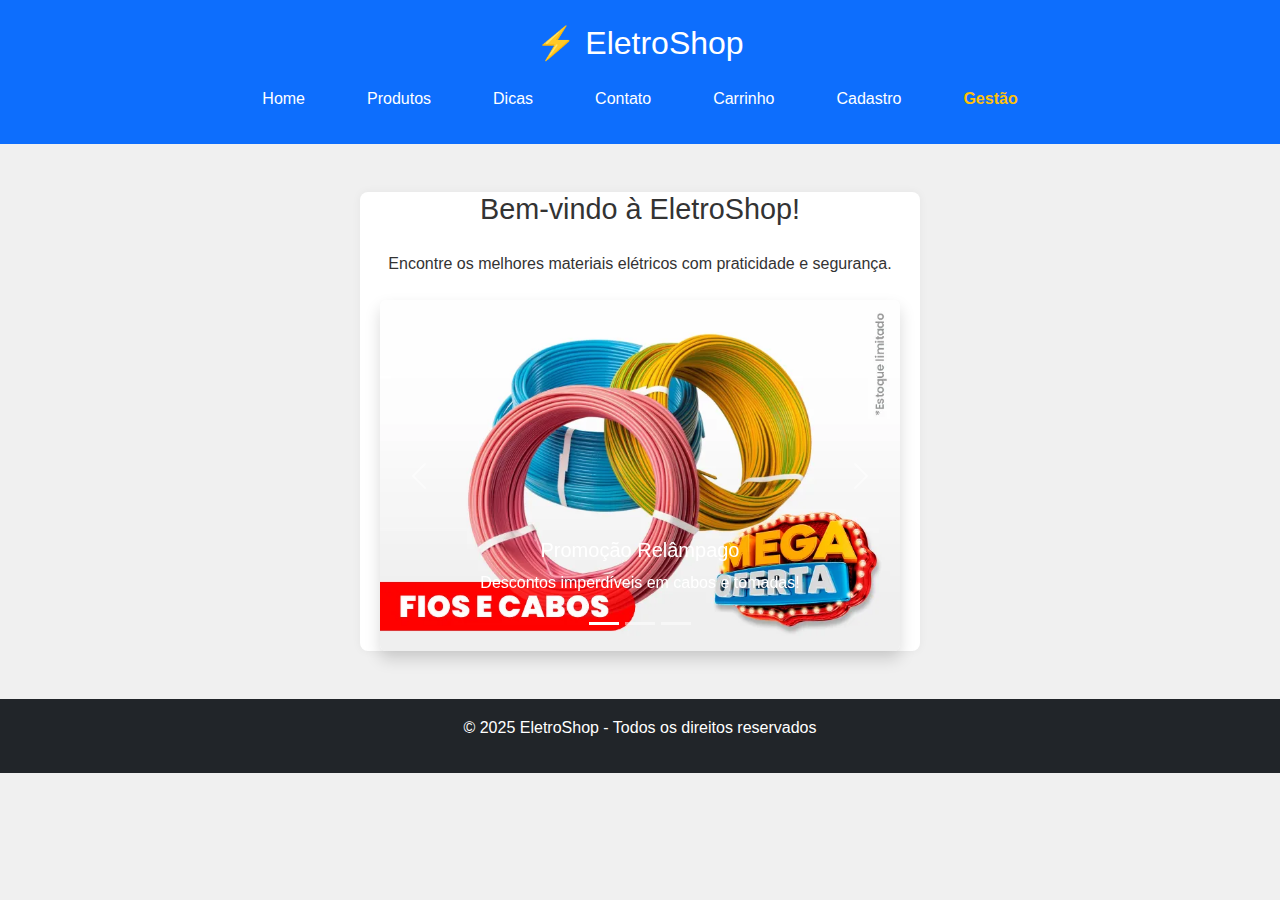
<file: web_e_commerce/index.html>
<!DOCTYPE html>
<html lang="pt-BR">
<head>
  <meta charset="UTF-8" />
  <meta name="viewport" content="width=device-width, initial-scale=1">
  <title>Home | EletroShop</title>
  <link href="https://cdn.jsdelivr.net/npm/bootstrap@5.3.3/dist/css/bootstrap.min.css" rel="stylesheet">
  <link rel="stylesheet" href="style.css" />
</head>
<body>
  <!-- Cabeçalho -->
  <header class="bg-primary text-white py-4">
    <div class="container text-center">
      <h1>⚡ EletroShop</h1>
      <nav class="nav justify-content-center mt-3">
        <a class="nav-link text-white" href="index.html">Home</a>
        <a class="nav-link text-white" href="produtos.html">Produtos</a>
        <a class="nav-link text-white" href="dicas.html">Dicas</a>
        <a class="nav-link text-white" href="contato.html">Contato</a>
        <a class="nav-link text-white" href="carrinho.html">Carrinho</a>
        <a class="nav-link text-white" href="cadastro.html">Cadastro</a>
        <a class="nav-link text-warning fw-bold" href="gestao.php">Gestão</a>
      </nav>
    </div>
  </header>

  <!-- Conteúdo principal -->
  <main class="container my-5">
    <h2 class="text-center mb-4">Bem-vindo à EletroShop!</h2>
    <p class="text-center">Encontre os melhores materiais elétricos com praticidade e segurança.</p>

    <!-- Carousel -->
    <div id="carouselExampleCaptions" class="carousel slide mt-4" data-bs-ride="carousel">
      <div class="carousel-indicators">
        <button type="button" data-bs-target="#carouselExampleCaptions" data-bs-slide-to="0" 
                class="active" aria-current="true" aria-label="Slide 1"></button>
        <button type="button" data-bs-target="#carouselExampleCaptions" data-bs-slide-to="1" 
                aria-label="Slide 2"></button>
        <button type="button" data-bs-target="#carouselExampleCaptions" data-bs-slide-to="2" 
                aria-label="Slide 3"></button>
      </div>

      <div class="carousel-inner rounded shadow">
        <div class="carousel-item active">
          <img src="imagens/banner_01.png" class="d-block w-100" alt="Promoção Relâmpago">
          <div class="carousel-caption d-none d-md-block">
            <h5>Promoção Relâmpago</h5>
            <p>Descontos imperdíveis em cabos e tomadas!</p>
          </div>
        </div>
        <div class="carousel-item">
          <img src="imagens/banner_02.png" class="d-block w-100" alt="Novidades em Iluminação">
          <div class="carousel-caption d-none d-md-block">
            <h5>Novidades</h5>
            <p>Confira os lançamentos em iluminação LED.</p>
          </div>
        </div>
        <div class="carousel-item">
          <img src="imagens/banner_03.png" class="d-block w-100" alt="Trabalho Seguro">
          <div class="carousel-caption d-none d-md-block">
            <h5>Ofertas Especiais</h5>
            <p>Materiais elétricos com até 50% OFF.</p>
          </div>
        </div>
      </div>

      <button class="carousel-control-prev" type="button" 
              data-bs-target="#carouselExampleCaptions" data-bs-slide="prev">
        <span class="carousel-control-prev-icon" aria-hidden="true"></span>
        <span class="visually-hidden">Anterior</span>
      </button>
      <button class="carousel-control-next" type="button" 
              data-bs-target="#carouselExampleCaptions" data-bs-slide="next">
        <span class="carousel-control-next-icon" aria-hidden="true"></span>
        <span class="visually-hidden">Próximo</span>
      </button>
    </div>
  </main>

  <!-- Rodapé -->
  <footer class="bg-dark text-white text-center py-3 mt-5">
    <p>
      &copy; 2025 EletroShop - Todos os direitos reservados
    </p>
  </footer>

  <!-- Scripts -->
  <script src="https://cdn.jsdelivr.net/npm/bootstrap@5.3.3/dist/js/bootstrap.bundle.min.js"></script>
  <script src="https://code.jquery.com/jquery-3.7.1.min.js"></script>
  <script src="script.js"></script>
</body>
</html>
</file>
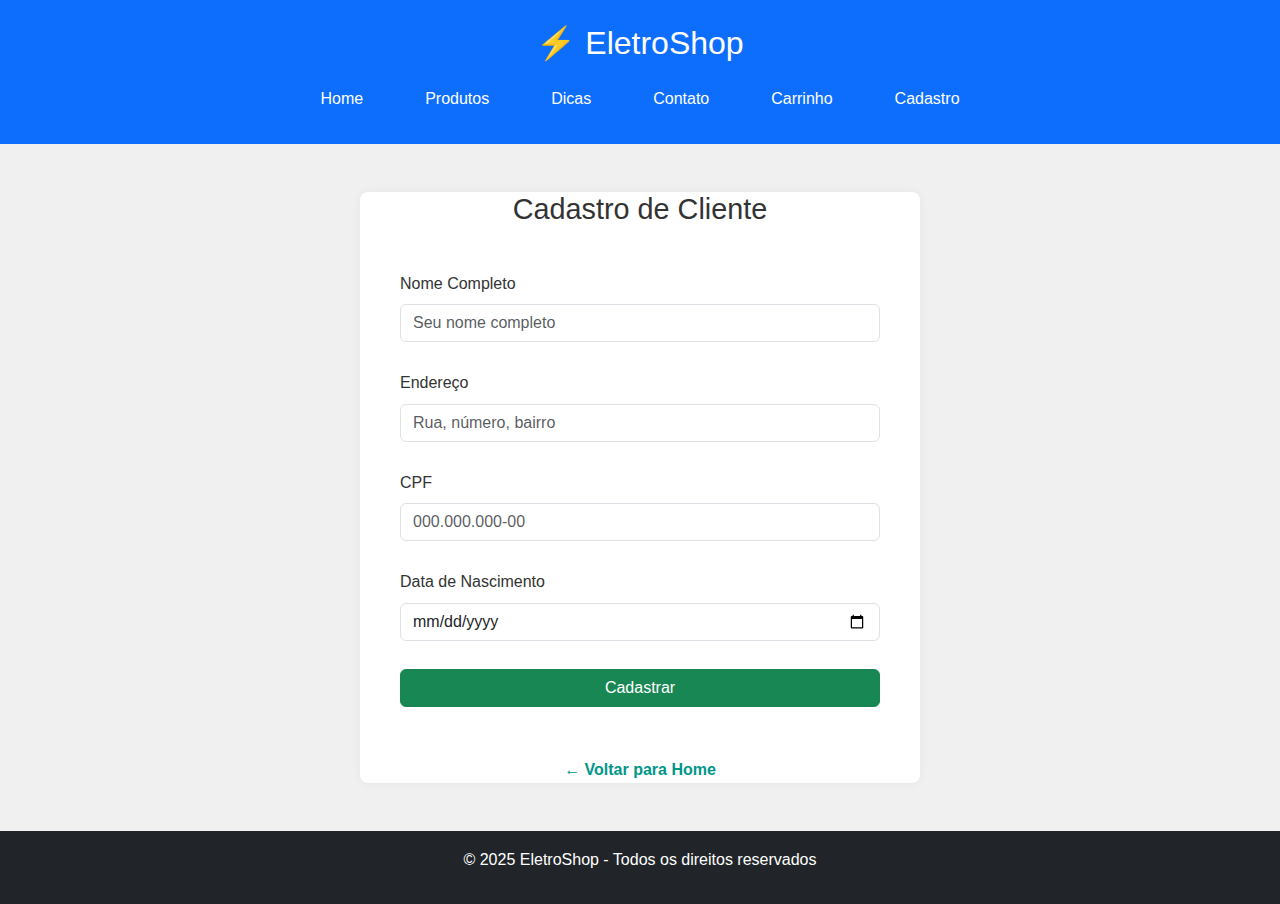
<file: web_e_commerce/cadastro.html>
<!DOCTYPE html>
<html lang="pt-BR">
<head>
  <meta charset="UTF-8" />
  <meta name="viewport" content="width=device-width, initial-scale=1">
  <title>Cadastro de Cliente | EletroShop</title>
  <link href="https://cdn.jsdelivr.net/npm/bootstrap@5.3.3/dist/css/bootstrap.min.css" rel="stylesheet">
  <link rel="stylesheet" href="style.css" />
</head>
<body>
  <header class="bg-primary text-white py-4">
    <div class="container text-center">
      <h1>⚡ EletroShop</h1>
      <nav class="nav justify-content-center mt-3">
        <a class="nav-link text-white" href="index.html">Home</a>
        <a class="nav-link text-white" href="produtos.html">Produtos</a>
        <a class="nav-link text-white" href="dicas.html">Dicas</a>
        <a class="nav-link text-white" href="contato.html">Contato</a>
        <a class="nav-link text-white" href="carrinho.html">Carrinho</a>
        <a class="nav-link text-white" href="cadastro.html">Cadastro</a>
      </nav>
    </div>
  </header>

  <main class="container my-5">
    <h2 class="text-center mb-4">Cadastro de Cliente</h2>
    <form action="criar_cliente.php" method="POST" class="mx-auto max-width-600">
      <div class="mb-3">
        <label for="nome" class="form-label">Nome Completo</label>
        <input type="text" class="form-control" id="nome" name="nome" placeholder="Seu nome completo" required />
      </div>
      <div class="mb-3">
        <label for="endereco" class="form-label">Endereço</label>
        <input type="text" class="form-control" id="endereco" name="endereco" placeholder="Rua, número, bairro" required />
      </div>
      <div class="mb-3">
        <label for="cpf" class="form-label">CPF</label>
        <input type="text" class="form-control" id="cpf" name="cpf" placeholder="000.000.000-00" pattern="\d{3}\.\d{3}\.\d{3}-\d{2}" required />
      </div>
      <div class="mb-3">
        <label for="data_nascimento" class="form-label">Data de Nascimento</label>
        <input type="date" class="form-control" id="data_nascimento" name="data_nascimento" required />
      </div>
      <button type="submit" class="btn btn-success w-100">Cadastrar</button>
    </form>
    <div class="text-center mt-3">
      <a href="index.html" class="voltar">← Voltar para Home</a>
    </div>
  </main>

  <footer class="bg-dark text-white text-center py-3 mt-5">
    <p>&copy; 2025 EletroShop - Todos os direitos reservados</p>
  </footer>

  <script src="https://cdn.jsdelivr.net/npm/bootstrap@5.3.3/dist/js/bootstrap.bundle.min.js"></script>
</body>
</html>
</file>
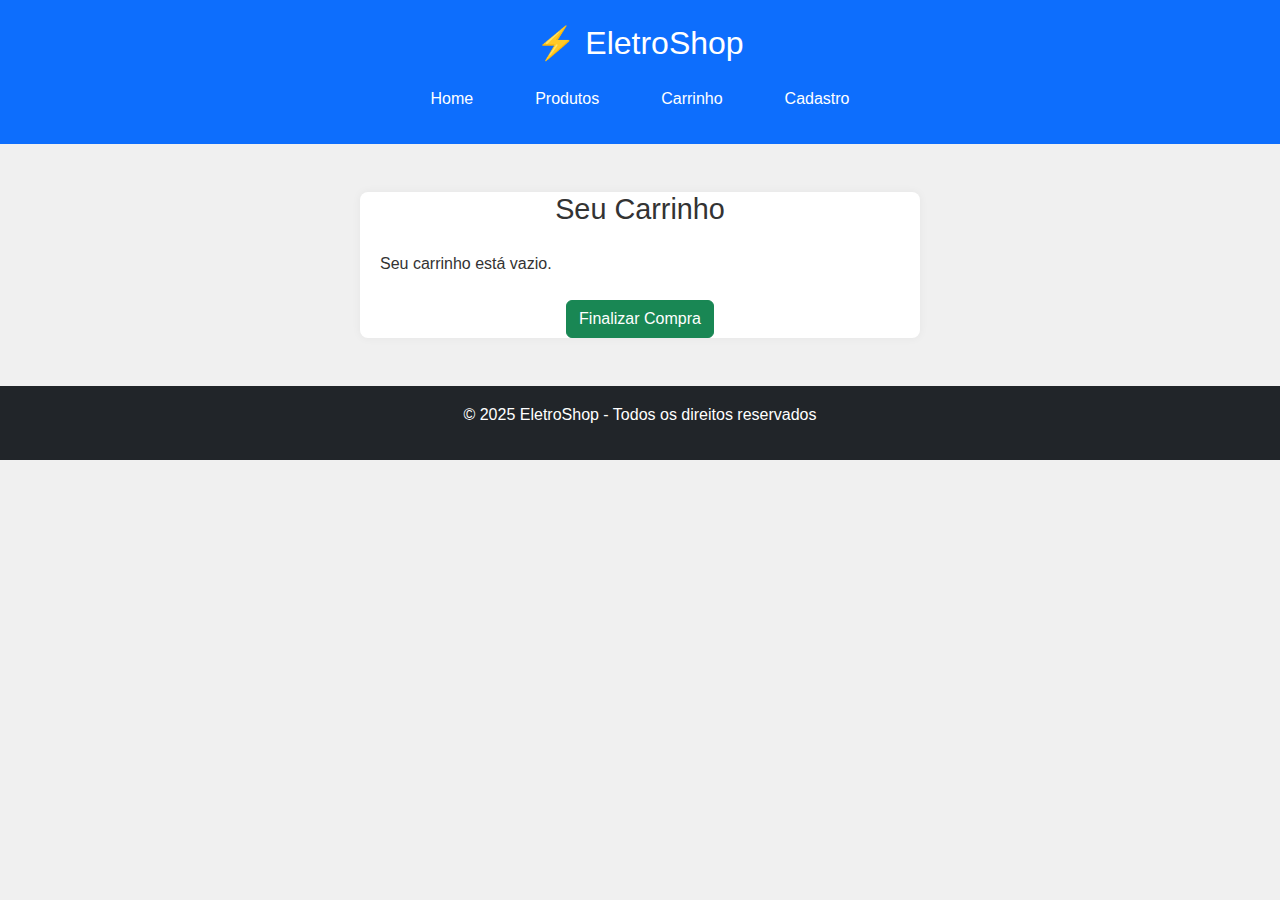
<file: web_e_commerce/carrinho.html>
<!DOCTYPE html>
<html lang="pt-BR">
<head>
  <meta charset="UTF-8" />
  <meta name="viewport" content="width=device-width, initial-scale=1">
  <title>Carrinho | EletroShop</title>
  <link href="https://cdn.jsdelivr.net/npm/bootstrap@5.3.3/dist/css/bootstrap.min.css" rel="stylesheet">
  <link rel="stylesheet" href="style.css" />
</head>
<body>
  <header class="bg-primary text-white py-4">
    <div class="container text-center">
      <h1>⚡ EletroShop</h1>
      <nav class="nav justify-content-center mt-3">
        <a class="nav-link text-white" href="index.html">Home</a>
        <a class="nav-link text-white" href="produtos.html">Produtos</a>
        <a class="nav-link text-white" href="carrinho.html">Carrinho</a>
        <a class="nav-link text-white" href="cadastro.html">Cadastro</a>
      </nav>
    </div>
  </header>

  <main class="container my-5">
    <h2 class="text-center mb-4">Seu Carrinho</h2>
    <div id="carrinho-lista" class="mt-4"></div>
    <div class="text-center mt-4">
      <button id="finalizar-compra" class="btn btn-success">Finalizar Compra</button>
    </div>
  </main>

  <div class="modal fade" id="clienteModal" tabindex="-1" aria-labelledby="clienteModalLabel" aria-hidden="true">
    <div class="modal-dialog">
      <div class="modal-content">
        <div class="modal-header">
          <h5 class="modal-title" id="clienteModalLabel">Identificação do Cliente</h5>
          <button type="button" class="btn-close" data-bs-dismiss="modal" aria-label="Close"></button>
        </div>
        <div class="modal-body">
          <form id="form-verificar-cliente">
            <div class="mb-3">
              <label for="cpfCliente" class="form-label">Digite seu CPF para continuar</label>
              <input type="text" class="form-control" id="cpfCliente" placeholder="000.000.000-00" required>
            </div>
            <div id="cliente-info" class="alert alert-success" style="display:none;"></div>
            <button type="submit" class="btn btn-primary w-100">Verificar</button>
          </form>
        </div>
        <div class="modal-footer">
          <button type="button" class="btn btn-secondary" data-bs-dismiss="modal">Cancelar</button>
          <button type="button" id="prosseguir-compra" class="btn btn-success" style="display:none;">Prosseguir para Pagamento</button>
        </div>
      </div>
    </div>
  </div>

  <footer class="bg-dark text-white text-center py-3 mt-5">
    <p>&copy; 2025 EletroShop - Todos os direitos reservados</p>
  </footer>
  <script src="https://cdn.jsdelivr.net/npm/bootstrap@5.3.3/dist/js/bootstrap.bundle.min.js"></script>
  <script src="https://code.jquery.com/jquery-3.7.1.min.js"></script>
  <script src="script.js"></script>
</body>
</html>
</file>
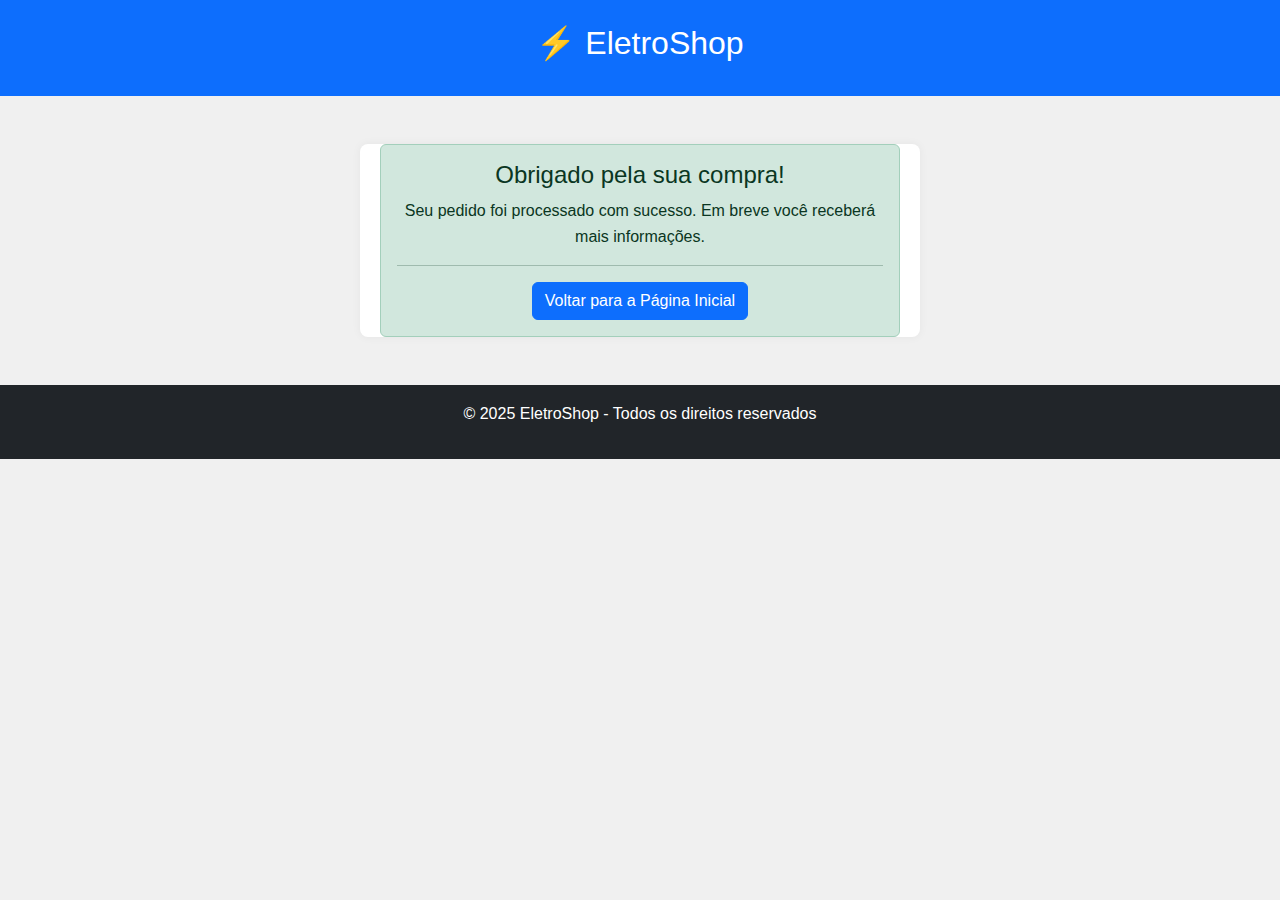
<file: web_e_commerce/compra_sucesso.html>
<!DOCTYPE html>
<html lang="pt-BR">
<head>
  <meta charset="UTF-8" />
  <meta name="viewport" content="width=device-width, initial-scale=1">
  <title>Compra Finalizada | EletroShop</title>
  <link href="https://cdn.jsdelivr.net/npm/bootstrap@5.3.3/dist/css/bootstrap.min.css" rel="stylesheet">
  <link rel="stylesheet" href="style.css" />
</head>
<body>
  <header class="bg-primary text-white py-4">
    <div class="container text-center">
      <h1>⚡ EletroShop</h1>
    </div>
  </header>

  <main class="container my-5 text-center">
    <div class="alert alert-success" role="alert">
      <h4 class="alert-heading">Obrigado pela sua compra!</h4>
      <p>Seu pedido foi processado com sucesso. Em breve você receberá mais informações.</p>
      <hr>
      <a href="index.html" class="btn btn-primary">Voltar para a Página Inicial</a>
    </div>
  </main>

  <footer class="bg-dark text-white text-center py-3 mt-5">
    <p>&copy; 2025 EletroShop - Todos os direitos reservados</p>
  </footer>
</body>
</html>
</file>
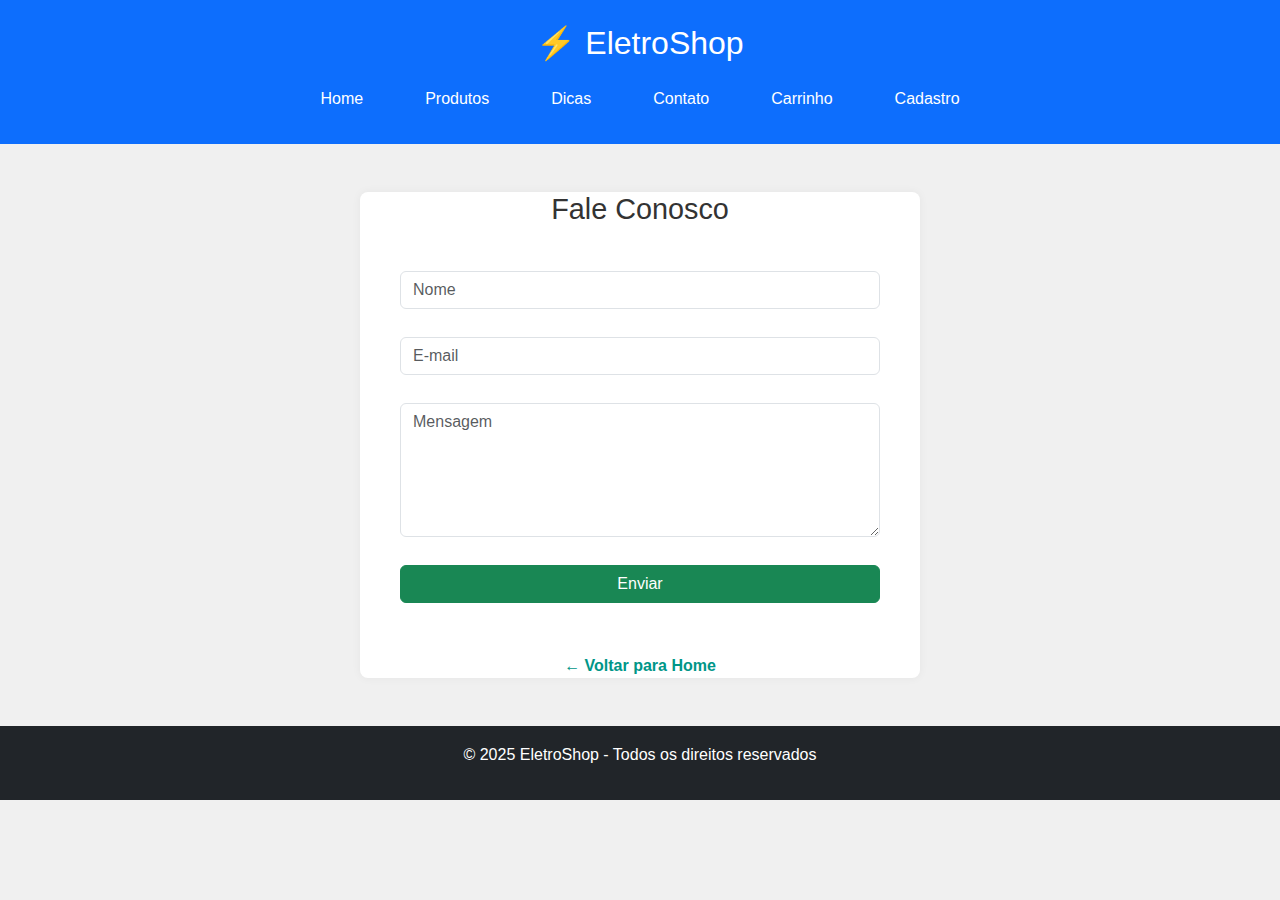
<file: web_e_commerce/contato.html>
<!DOCTYPE html>
<html lang="pt-BR">
<head>
  <meta charset="UTF-8" />
  <meta name="viewport" content="width=device-width, initial-scale=1">
  <title>Contato | EletroShop</title>
  <link href="https://cdn.jsdelivr.net/npm/bootstrap@5.3.3/dist/css/bootstrap.min.css" rel="stylesheet">
  <link rel="stylesheet" href="style.css" />
</head>
<body>
  <header class="bg-primary text-white py-4">
    <div class="container text-center">
      <h1>⚡ EletroShop</h1>
      <nav class="nav justify-content-center mt-3">
        <a class="nav-link text-white" href="index.html">Home</a>
        <a class="nav-link text-white" href="produtos.html">Produtos</a>
        <a class="nav-link text-white" href="dicas.html">Dicas</a>
        <a class="nav-link text-white" href="contato.html">Contato</a>
        <a class="nav-link text-white" href="carrinho.html">Carrinho</a>
        <a class="nav-link text-white" href="cadastro.html">Cadastro</a>
      </nav>
    </div>
  </header>

  <main class="container my-5">
    <h2 class="text-center mb-4">Fale Conosco</h2>
    <form id="form-contato" class="mx-auto" style="max-width: 600px;">
      <input type="text" class="form-control mb-3" placeholder="Nome" required />
      <input type="email" class="form-control mb-3" placeholder="E-mail" required />
      <textarea class="form-control mb-3" rows="5" placeholder="Mensagem" required></textarea>
      <button type="submit" class="btn btn-success w-100">Enviar</button>
    </form>
    <div class="text-center">
      <a href="index.html" class="voltar">← Voltar para Home</a>
    </div>
  </main>

  <footer class="bg-dark text-white text-center py-3 mt-5">
    <p>&copy; 2025 EletroShop - Todos os direitos reservados</p>
  </footer>

  <!-- Scripts -->
  <script src="https://cdn.jsdelivr.net/npm/bootstrap@5.3.3/dist/js/bootstrap.bundle.min.js"></script>
  <script src="https://code.jquery.com/jquery-3.7.1.min.js"></script>
  <script src="script.js"></script>

  <!-- Script extra para validar envio do contato -->
  <script>
    $(document).ready(function() {
      $("#form-contato").on("submit", function(e) {
        e.preventDefault();
        alert("Obrigado por entrar em contato! Em breve responderemos sua mensagem.");
        $(this).trigger("reset");
      });
    });
  </script>
</body>
</html>
</file>
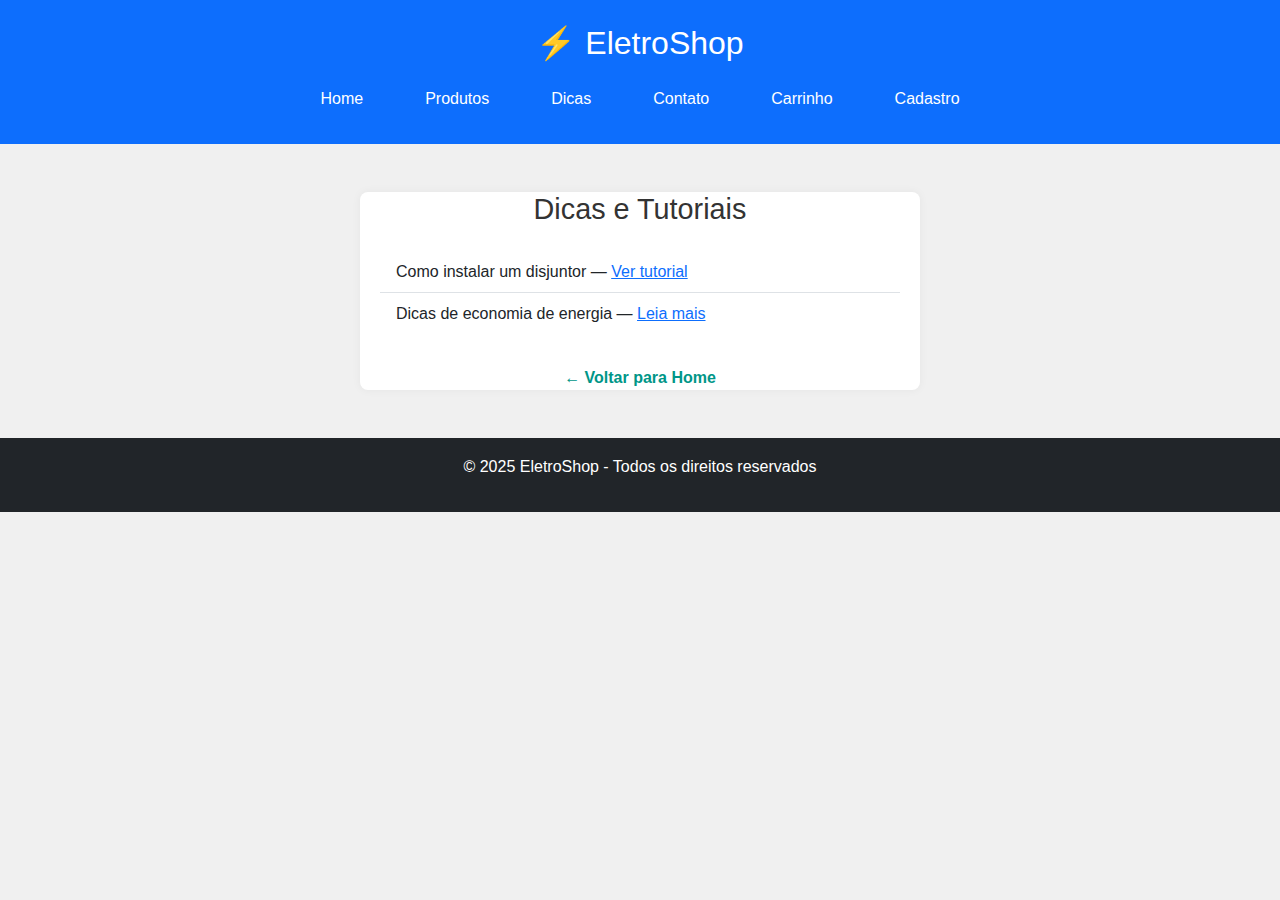
<file: web_e_commerce/dicas.html>
<!DOCTYPE html>
<html lang="pt-BR">
<head>
  <meta charset="UTF-8" />
  <meta name="viewport" content="width=device-width, initial-scale=1">
  <title>Dicas | EletroShop</title>
  <link href="https://cdn.jsdelivr.net/npm/bootstrap@5.3.3/dist/css/bootstrap.min.css" rel="stylesheet">
  <link rel="stylesheet" href="style.css" />
</head>
<body>
  <header class="bg-primary text-white py-4">
    <div class="container text-center">
      <h1>⚡ EletroShop</h1>
      <nav class="nav justify-content-center mt-3">
        <a class="nav-link text-white" href="index.html">Home</a>
        <a class="nav-link text-white" href="produtos.html">Produtos</a>
        <a class="nav-link text-white" href="dicas.html">Dicas</a>
        <a class="nav-link text-white" href="contato.html">Contato</a>
        <a class="nav-link text-white" href="carrinho.html">Carrinho</a>
        <a class="nav-link text-white" href="cadastro.html">Cadastro</a>
      </nav>
    </div>
  </header>

  <main class="container my-5">
    <h2 class="text-center mb-4">Dicas e Tutoriais</h2>
    <ul class="list-group list-group-flush">
      <li class="list-group-item">Como instalar um disjuntor — <a href="#">Ver tutorial</a></li>
      <li class="list-group-item">Dicas de economia de energia — <a href="#">Leia mais</a></li>
    </ul>
    <div class="text-center">
      <a href="index.html" class="voltar">← Voltar para Home</a>
    </div>
  </main>

  <footer class="bg-dark text-white text-center py-3 mt-5">
    <p>&copy; 2025 EletroShop - Todos os direitos reservados</p>
  </footer>
  <script src="https://cdn.jsdelivr.net/npm/bootstrap@5.3.3/dist/js/bootstrap.bundle.min.js"></script>
  <script src="https://code.jquery.com/jquery-3.7.1.min.js"></script>
  <script src="script.js"></script>
</body>
</html>
</file>
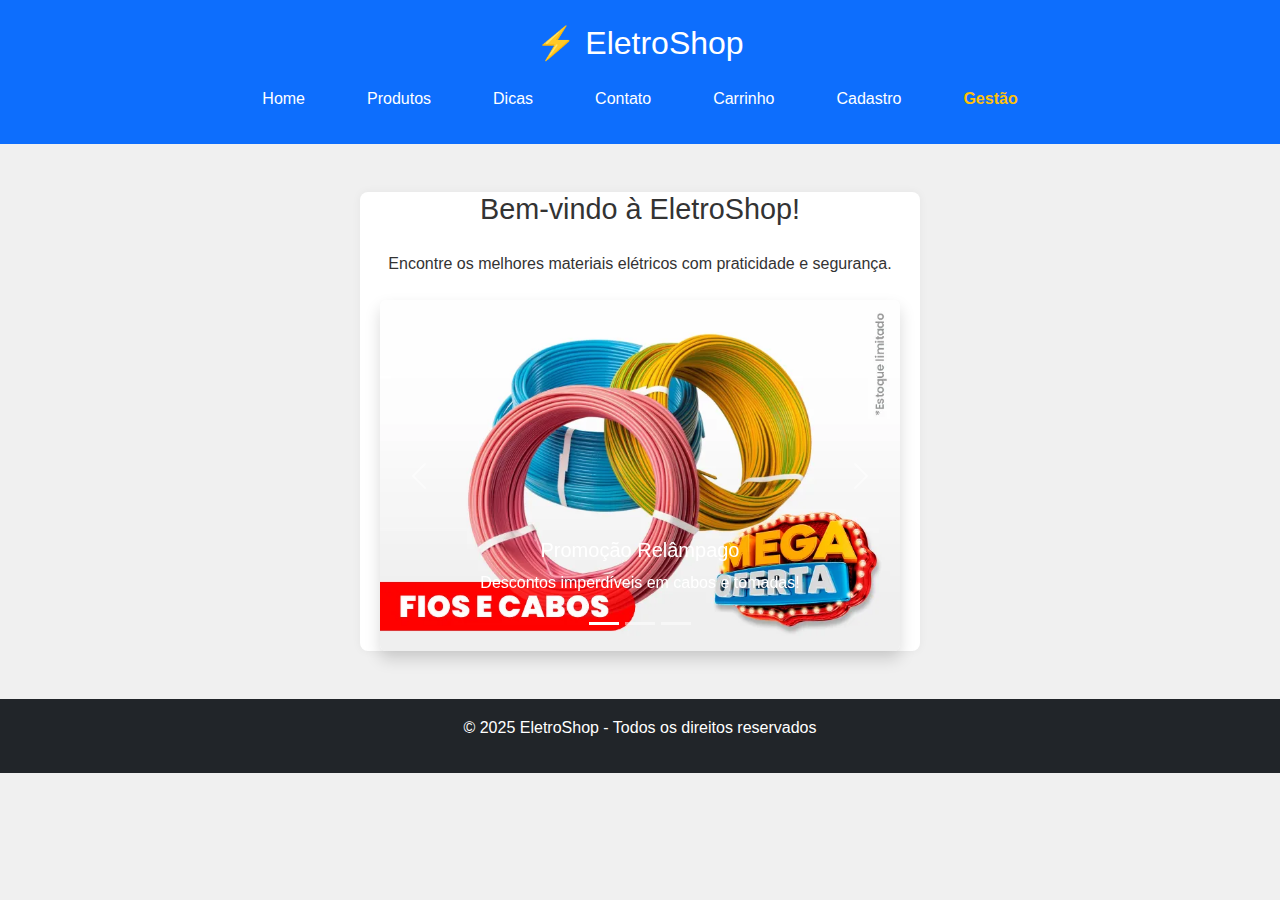
<file: web_e_commerce/pagamento.html>
<!DOCTYPE html>
<html lang="pt-BR">
<head>
  <meta charset="UTF-8" />
  <meta name="viewport" content="width=device-width, initial-scale=1">
  <title>Pagamento | EletroShop</title>
  <link href="https://cdn.jsdelivr.net/npm/bootstrap@5.3.3/dist/css/bootstrap.min.css" rel="stylesheet">
  <link rel="stylesheet" href="style.css" />
</head>
<body>
  <header class="bg-primary text-white py-4">
    <div class="container text-center">
      <h1>⚡ EletroShop</h1>
      <p>Etapa Final: Pagamento</p>
    </div>
  </header>

  <main class="container my-5">
    <h2 class="text-center mb-4">Escolha o Método de Pagamento</h2>
    <form action="atualizar_pagamento.php" method="POST" class="mx-auto" style="max-width: 500px;">
      <input type="hidden" id="venda_id" name="venda_id" value="">

      <div class="list-group">
        <label class="list-group-item">
          <input class="form-check-input me-1" type="radio" name="metodo_pagamento" value="PIX" required>
          PIX
        </label>
        <label class="list-group-item">
          <input class="form-check-input me-1" type="radio" name="metodo_pagamento" value="Dinheiro">
          Dinheiro
        </label>
        <label class="list-group-item">
          <input class="form-check-input me-1" type="radio" name="metodo_pagamento" value="Cartao de Credito">
          Cartão de Crédito
        </label>
        <label class="list-group-item">
          <input class="form-check-input me-1" type="radio" name="metodo_pagamento" value="Cartao de Debito">
          Cartão de Débito
        </label>
        <label class="list-group-item">
          <input class="form-check-input me-1" type="radio" name="metodo_pagamento" value="Boleto">
          Boleto
        </label>
      </div>

      <button type="submit" class="btn btn-success w-100 mt-4">Confirmar Pagamento</button>
    </form>
  </main>

  <footer class="bg-dark text-white text-center py-3 mt-5">
    <p>&copy; 2025 EletroShop</p>
  </footer>

  <script>
    // Pega o venda_id da URL e o insere no campo hidden do formulário
    document.addEventListener("DOMContentLoaded", function() {
      const params = new URLSearchParams(window.location.search);
      const vendaId = params.get('venda_id');
      if (vendaId) {
        document.getElementById('venda_id').value = vendaId;
      } else {
        alert('ID da venda não encontrado. Retornando para a página inicial.');
        window.location.href = 'index.html';
      }
    });
  </script>
</body>
</html>
</file>
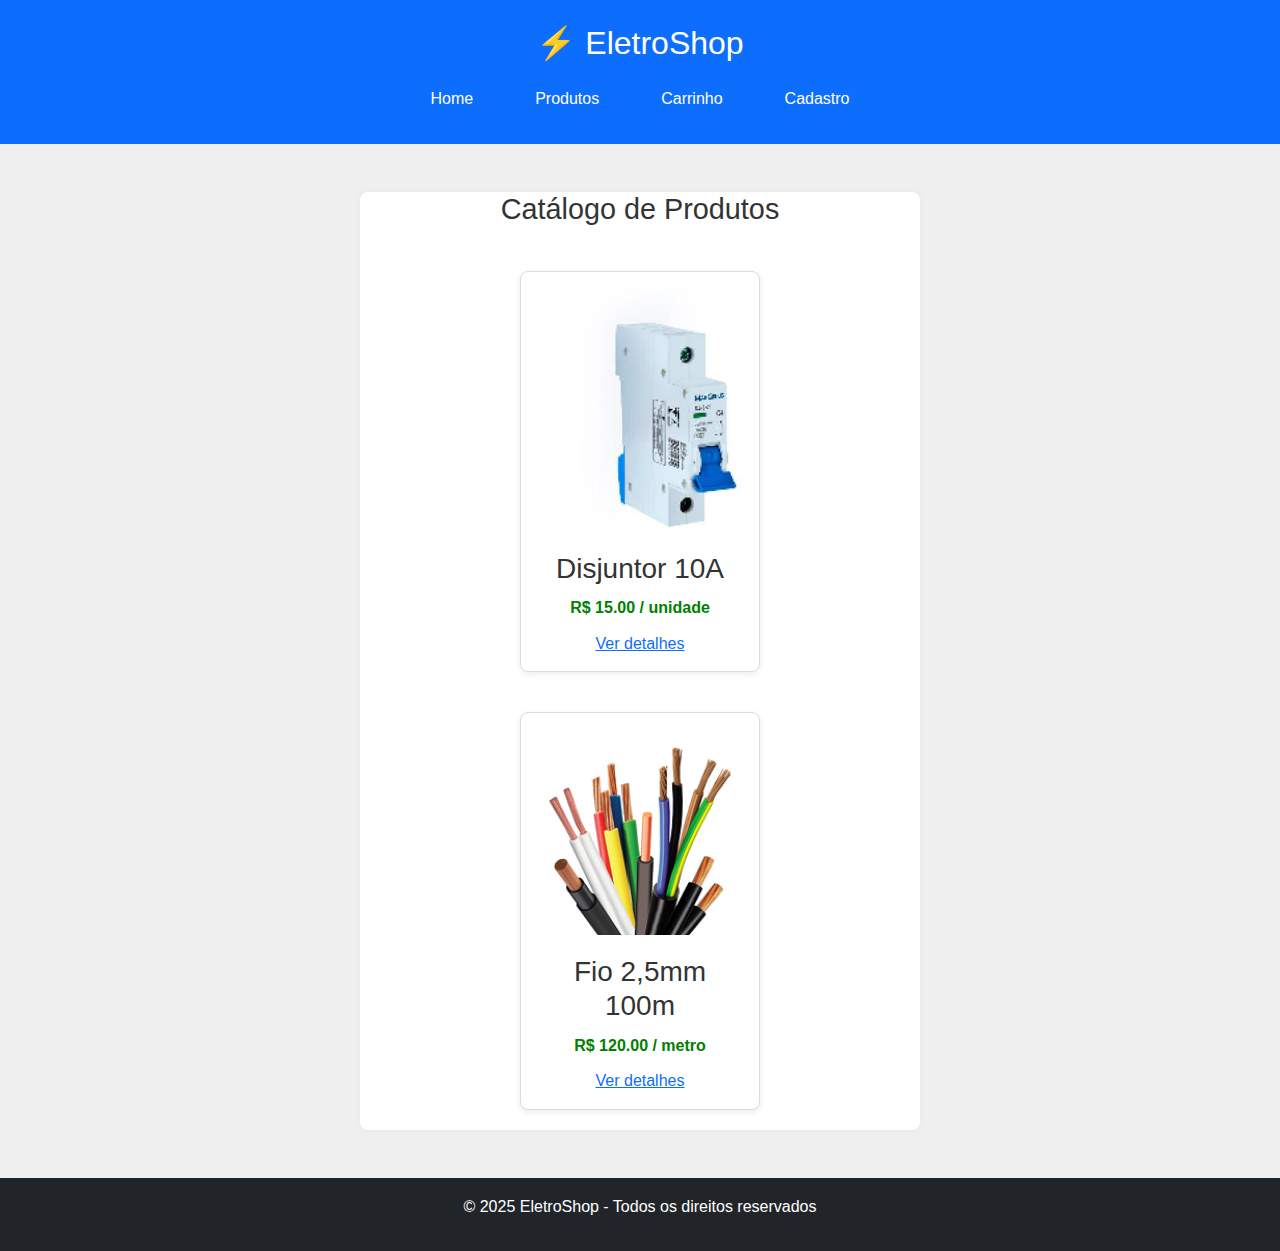
<file: web_e_commerce/produtos.html>
<!DOCTYPE html>
<html lang="pt-BR">
<head>
  <meta charset="UTF-8" />
  <meta name="viewport" content="width=device-width, initial-scale=1">
  <title>Produtos | EletroShop</title>
  <link href="https://cdn.jsdelivr.net/npm/bootstrap@5.3.3/dist/css/bootstrap.min.css" rel="stylesheet">
  <link rel="stylesheet" href="style.css" />
</head>
<body>
  <header class="bg-primary text-white py-4">
    <div class="container text-center">
      <h1>⚡ EletroShop</h1>
      <nav class="nav justify-content-center mt-3">
        <a class="nav-link text-white" href="index.html">Home</a>
        <a class="nav-link text-white" href="produtos.html">Produtos</a>
        <a class="nav-link text-white" href="carrinho.html">Carrinho</a>
        <a class="nav-link text-white" href="cadastro.html">Cadastro</a>
      </nav>
    </div>
  </header>

  <main class="container my-5">
    <h2 class="text-center mb-4">Catálogo de Produtos</h2>
    <div class="produtos-container" id="lista-produtos"></div>
  </main>

  <footer class="bg-dark text-white text-center py-3 mt-5">
    <p>&copy; 2025 EletroShop - Todos os direitos reservados</p>
  </footer>
  <script src="https://cdn.jsdelivr.net/npm/bootstrap@5.3.3/dist/js/bootstrap.bundle.min.js"></script>
  <script src="https://code.jquery.com/jquery-3.7.1.min.js"></script>
  <script src="script.js"></script>
</body>
</html>
</file>
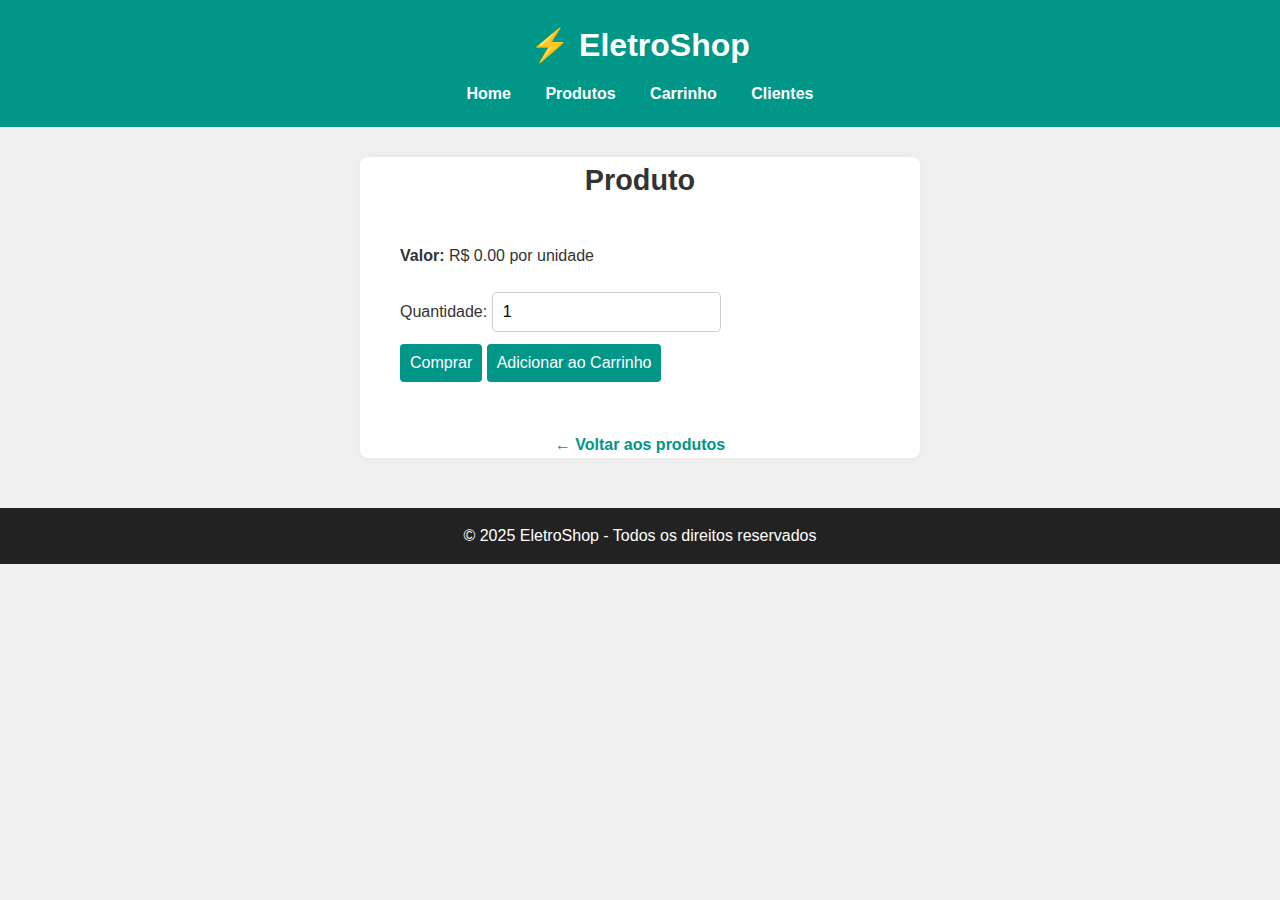
<file: web_e_commerce/venda.html>
<!DOCTYPE html>
<html lang="pt-BR">
<head>
  <meta charset="UTF-8" />
  <meta name="viewport" content="width=device-width, initial-scale=1">
  <title>Detalhes do Produto | EletroShop</title>
  <link rel="stylesheet" href="style.css" />
</head>
<body>
  <header>
    <h1>⚡ EletroShop</h1>
    <nav>
      <a href="index.html">Home</a>
      <a href="produtos.html">Produtos</a>
      <a href="carrinho.html">Carrinho</a>
      <a class="nav-link text-white" href="listar_clientes.php">Clientes</a>
    </nav>
  </header>

  <main class="container">
    <h2 id="nome-produto">Detalhes do Produto</h2>
    <form id="form-venda">
      <p><strong>Valor:</strong> R$ <span id="valor-produto">0.00</span> <span id="unidade">unidade</span></p>

      <div id="campos-dinamicos"></div>

      <label>
        Quantidade:
        <input type="number" name="quantidade" required min="1" value="1" />
      </label>

      <div class="botoes-venda">
        <button type="button" onclick="comprarAgora()">Comprar</button>
        <button type="button" onclick="adicionarAoCarrinhoDetalhado()">Adicionar ao Carrinho</button>
      </div>
    </form>

    <a href="produtos.html" class="voltar">← Voltar aos produtos</a>
  </main>

  <footer>
    <p>&copy; 2025 EletroShop - Todos os direitos reservados</p>
  </footer>
  <script src="https://code.jquery.com/jquery-3.7.1.min.js"></script>
  <script src="script.js"></script>
</body>
</html>
</file>
<file: web_e_commerce/style.css>
:root {
  --cor-principal: #009688;
  --cor-secundaria: #f0f0f0;
  --cor-texto: #333;
  --cor-clara: #ffffff;
}

* {
  margin: 0;
  padding: 0;
  box-sizing: border-box;
}

body {
  font-family: "Segoe UI", sans-serif;
  background-color: var(--cor-secundaria);
  color: var(--cor-texto);
  line-height: 1.6;
}

header {
  background-color: var(--cor-principal);
  color: white;
  padding: 20px 0;
}

header h1 {
  text-align: center;
  font-size: 2rem;
  margin-bottom: 10px;
}

nav {
  text-align: center;
  margin-top: 10px;
}

nav a {
  color: white;
  text-decoration: none;
  margin: 0 15px;
  font-weight: bold;
}

nav a:hover {
  text-decoration: underline;
}

main.container {
  max-width: 560px; 
  margin: 30px auto;
  padding: 0 20px;
  background-color: var(--cor-clara);
  border-radius: 8px;
  box-shadow: 0 0 10px rgba(0,0,0,0.05);
}

main h2 {
  text-align: center;
  margin: 20px 0;
  font-size: 1.8rem;
}

.produtos-container {
  display: flex;
  justify-content: center;
  gap: 40px;
  flex-wrap: wrap;
  padding: 20px;
}

.produto-card {
  background-color: var(--cor-clara);
  border: 1px solid #ddd;
  border-radius: 8px;
  width: 240px;
  padding: 15px;
  box-shadow: 0 2px 6px rgba(0, 0, 0, 0.08);
  text-align: center;
}

.produto-card img {
  width: 100%;
  border-radius: 5px;
  margin-bottom: 10px;
}

.produto-card h3 {
  margin: 10px 0;
}

.produto-card p {
  color: green;
  font-weight: bold;
  margin-bottom: 10px;
}

.produto-card button {
  background-color: var(--cor-principal);
  color: white;
  border: none;
  padding: 8px 12px;
  cursor: pointer;
  border-radius: 4px;
  transition: 0.3s;
}

.produto-card button:hover {
  background-color: #00796B;
}

form {
  display: flex;
  flex-direction: column;
  gap: 12px;
  padding: 20px;
}

form input,
form textarea {
  padding: 10px;
  border-radius: 5px;
  border: 1px solid #ccc;
  font-size: 1rem;
}

form button {
  background-color: var(--cor-principal);
  color: white;
  border: none;
  padding: 10px;
  cursor: pointer;
  font-size: 1rem;
  border-radius: 4px;
}

form button:hover {
  background-color: #00796B;
}

footer {
  background-color: #222;
  color: white;
  text-align: center;
  padding: 15px;
  margin-top: 50px;
}

.voltar {
  display: block;
  margin: 30px auto 20px;
  text-align: center;
  text-decoration: none;
  color: var(--cor-principal);
  font-weight: bold;
}

@media (max-width: 768px) {
  .produtos-container {
    flex-direction: column;
    align-items: center;
  }

  nav a {
    display: block;
    margin: 10px 0;
  }

  .banner-img {
  color: black;
}


}
</file>
